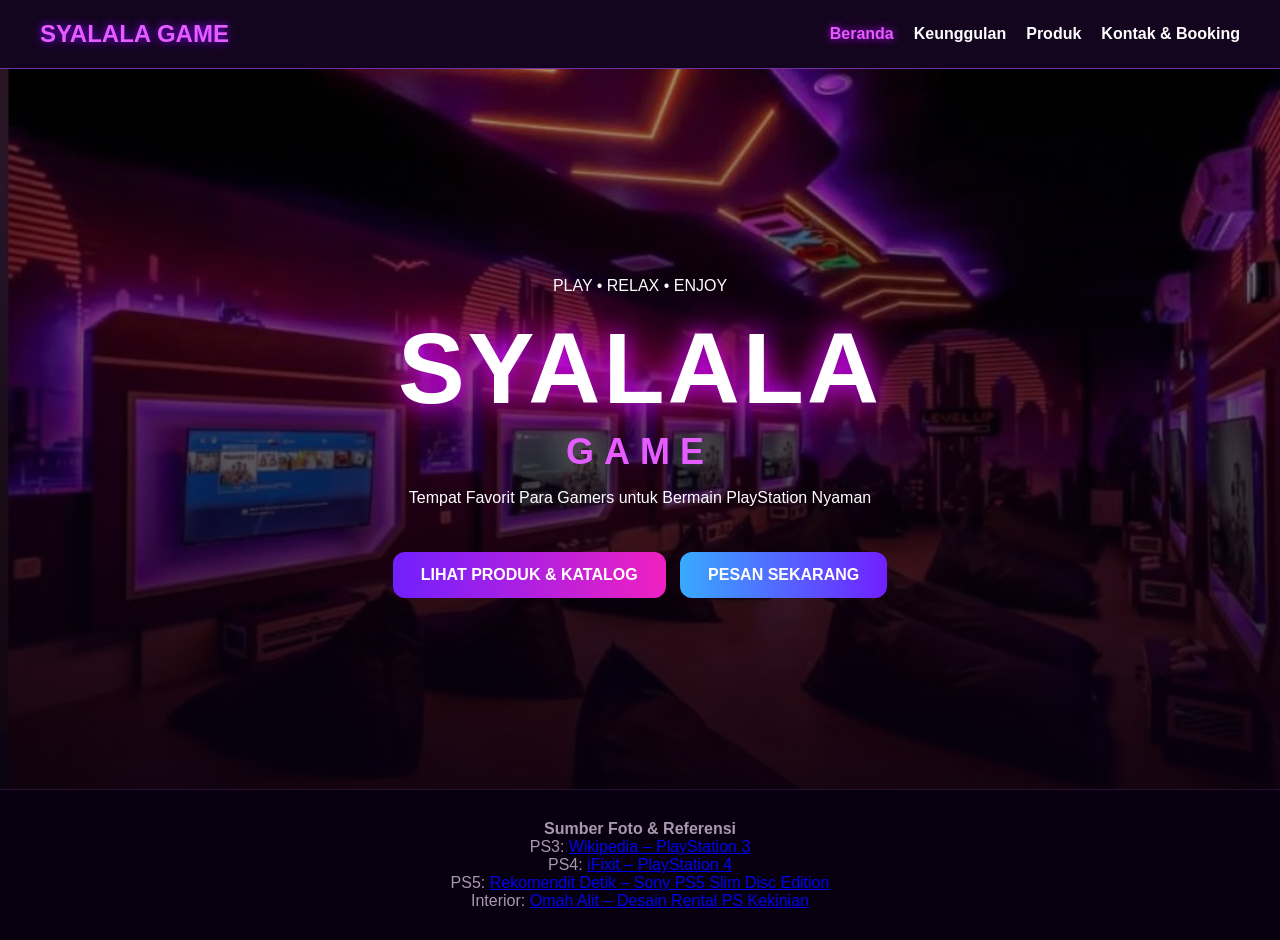
<file: index.html>
<!DOCTYPE html>
<html lang="id">
<head>
  <meta charset="utf-8">
  <meta name="viewport" content="width=device-width,initial-scale=1">
  <title>SYALALA GAME - Beranda</title>
  <link rel="stylesheet" href="style.css">
  <style>
    .hero {
      min-height: 80vh;
      background: linear-gradient(#0005, #08000fe8), url("FOTO-INTERIOR.jpg") center/cover;
      display: flex;
      align-items: center;
      justify-content: center;
      text-align: center;
      padding: 30px;
    }
    .hero h1 {
      font-size: clamp(55px, 10vw, 100px);
      margin: 0;
      text-shadow: 0 0 25px #c000ff, 0 0 50px #ff1493;
      letter-spacing: 3px;
    }
    .hero h2 {
      font-size: 36px;
      color: #e55cff;
      letter-spacing: 10px;
      margin: 5px 0 15px;
    }
  </style>
</head>
<body>

  <nav class="navbar">
    <a href="index.html" class="logo">SYALALA GAME</a>
    <ul class="nav-links">
      <li><a href="index.html" class="active">Beranda</a></li>
      <li><a href="keunggulan.html">Keunggulan</a></li>
      <li><a href="product.html">Produk</a></li>
      <li><a href="contact.html">Kontak & Booking</a></li>
    </ul>
  </nav>

  <header class="hero">
    <div>
      <p>PLAY • RELAX • ENJOY</p>
      <h1>SYALALA</h1>
      <h2>GAME</h2>
      <p>Tempat Favorit Para Gamers untuk Bermain PlayStation Nyaman</p>
      <div style="margin-top: 25px;">
        <a class="btn" href="product.html">LIHAT PRODUK & KATALOG</a>
        <a class="btn" href="contact.html" style="background: linear-gradient(90deg, #38aaff, #7020ff); margin-left: 10px;">PESAN SEKARANG</a>
      </div>
    </div>
  </header>

  <footer>

      <strong>
    Sumber Foto & Referensi
  </strong>

  <br>

  PS3:
  <a
    href="https://id.wikipedia.org/wiki/PlayStation_3"
    target="_blank"
  >
    Wikipedia – PlayStation 3
  </a>

  <br>

  PS4:
  <a
    href="https://www-ifixit-com.translate.goog/Device/PlayStation_4?_x_tr_sl=en&_x_tr_tl=id&_x_tr_hl=id&_x_tr_pto=imgs"
    target="_blank"
  >
    iFixit – PlayStation 4
  </a>

  <br>

  PS5:
  <a
    href="https://rekomendit.detik.com/hobi-dan-mainan/3156/sony-ps5-slim-disc-edition-konsol-terlaris-ini-masih-layak-dibeli-2026"
    target="_blank"
  >
    Rekomendit Detik – Sony PS5 Slim Disc Edition
  </a>

  <br>

  Interior:
  <a
    href="https://omahalit.com/desain-rental-ps-kekinian/"
    target="_blank"
  >
    Omah Alit – Desain Rental PS Kekinian
  </a>

  </footer>

</body>
</html>
</file>
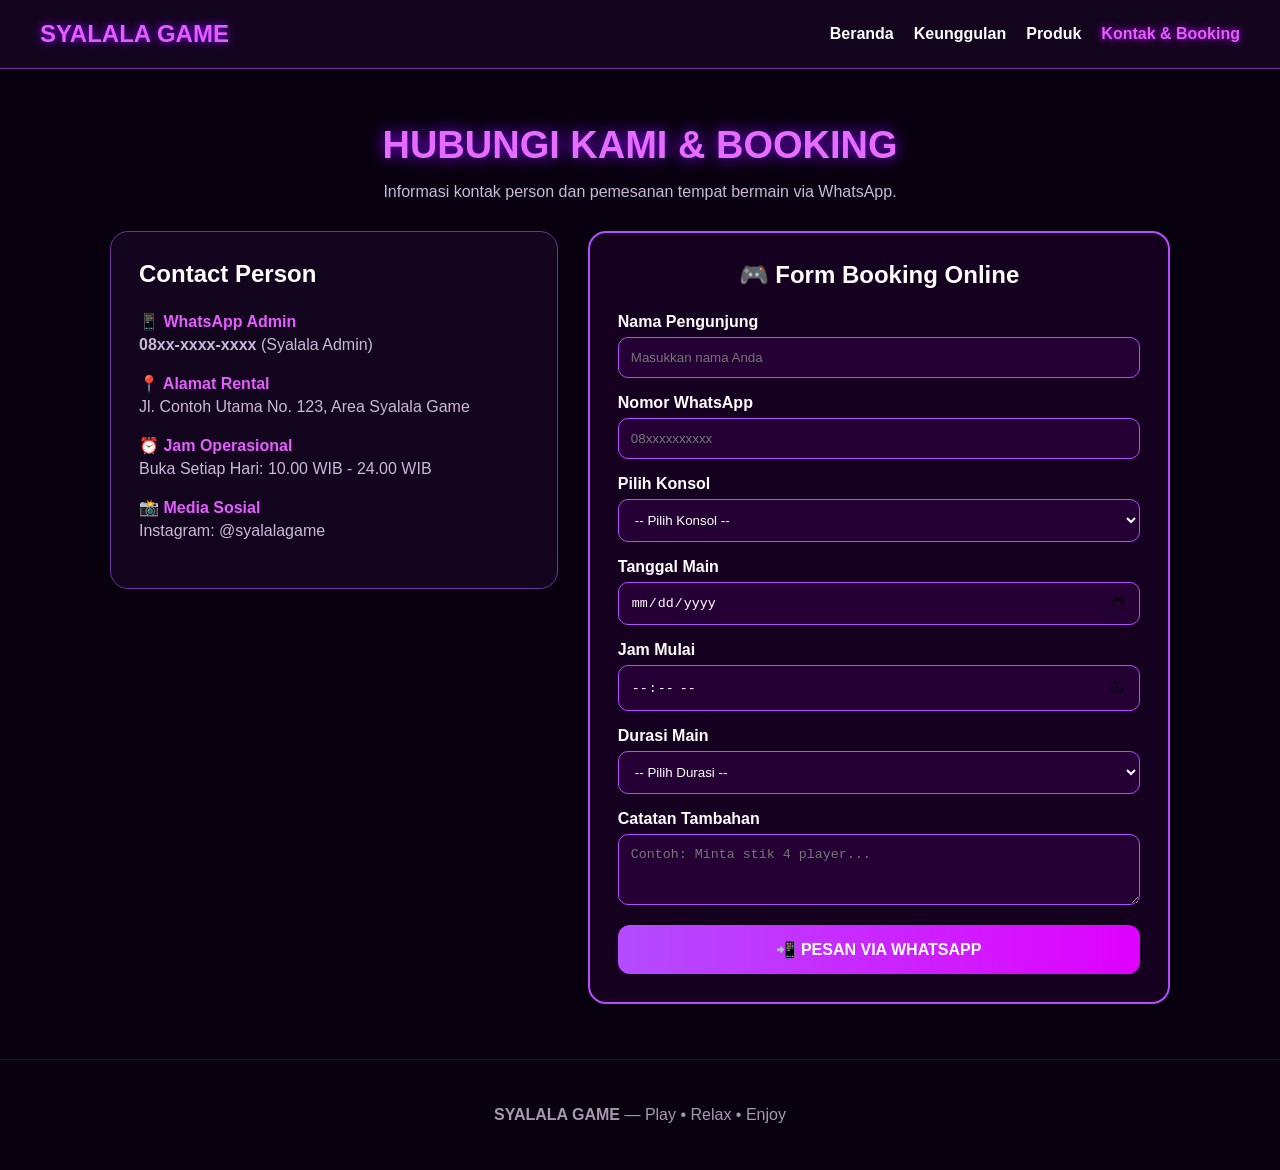
<file: contact.html>
<!DOCTYPE html>
<html lang="id">
<head>
  <meta charset="utf-8">
  <meta name="viewport" content="width=device-width,initial-scale=1">
  <title>SYALALA GAME - Kontak & Booking</title>
  <link rel="stylesheet" href="style.css">
  <style>
    .contact-container { display: grid; grid-template-columns: 1fr 1.3fr; gap: 30px; align-items: start; }
    .contact-info { background: #13051e; border: 1px solid #7130a0; border-radius: 18px; padding: 28px; }
    .contact-item { margin-bottom: 20px; }
    .contact-item h4 { color: #e55cff; margin: 0 0 5px; }
    .contact-item p { margin: 0; color: #cbb8d8; }

    .form-booking { background: #160020; border: 2px solid #b44cff; border-radius: 18px; padding: 28px; }
    .form-group { margin-bottom: 16px; text-align: left; }
    .form-group label { display: block; margin-bottom: 6px; font-weight: bold; color: white; }
    .form-group input, .form-group select, .form-group textarea {
      width: 100%; padding: 12px; border: 1px solid #b44cff; border-radius: 10px; background: #250035; color: white;
    }
    .form-submit {
      width: 100%; padding: 15px; border: none; border-radius: 12px; background: linear-gradient(90deg, #b44cff, #e000ff);
      color: white; font-size: 16px; font-weight: bold; cursor: pointer; transition: 0.3s;
    }
    .form-submit:hover { transform: scale(1.02); box-shadow: 0 0 20px #b44cff; }
    @media (max-width: 750px) { .contact-container { grid-template-columns: 1fr; } }
  </style>
</head>
<body>

  <nav class="navbar">
    <a href="index.html" class="logo">SYALALA GAME</a>
    <ul class="nav-links">
      <li><a href="index.html">Beranda</a></li>
      <li><a href="keunggulan.html">Keunggulan</a></li>
      <li><a href="product.html">Produk</a></li>
      <li><a href="contact.html" class="active">Kontak & Booking</a></li>
    </ul>
  </nav>

  <section>
    <h2 class="title">HUBUNGI KAMI & BOOKING</h2>
    <p class="sub">Informasi kontak person dan pemesanan tempat bermain via WhatsApp.</p>

    <div class="contact-container">
      
      <!-- UBAH DATA CONTACT PERSON DI SINI -->
      <div class="contact-info">
        <h3 style="color: white; font-size: 24px; margin-top: 0;">Contact Person</h3>
        
        <div class="contact-item">
          <h4>📱 WhatsApp Admin</h4>
          <p><b>08xx-xxxx-xxxx</b> (Syalala Admin)</p>
        </div>

        <div class="contact-item">
          <h4>📍 Alamat Rental</h4>
          <p>Jl. Contoh Utama No. 123, Area Syalala Game</p>
        </div>

        <div class="contact-item">
          <h4>⏰ Jam Operasional</h4>
          <p>Buka Setiap Hari: 10.00 WIB - 24.00 WIB</p>
        </div>

        <div class="contact-item">
          <h4>📸 Media Sosial</h4>
          <p>Instagram: @syalalagame</p>
        </div>
      </div>

      <!-- FORM BOOKING WHATSAPP -->
      <div class="form-booking">
        <h3 style="color: white; font-size: 24px; margin-top: 0; text-align: center;">🎮 Form Booking Online</h3>
        
        <form onsubmit="kirimWhatsApp(event)">
          <div class="form-group">
            <label>Nama Pengunjung</label>
            <input type="text" id="nama" placeholder="Masukkan nama Anda" required>
          </div>

          <div class="form-group">
            <label>Nomor WhatsApp</label>
            <input type="tel" id="nomor" placeholder="08xxxxxxxxxx" required>
          </div>

          <div class="form-group">
            <label>Pilih Konsol</label>
            <select id="konsol" required>
              <option value="">-- Pilih Konsol --</option>
              <option value="PS3">PS3 (Rp 10.000/jam)</option>
              <option value="PS4">PS4 (Rp 20.000/jam)</option>
              <option value="PS5">PS5 (Rp 40.000/jam)</option>
            </select>
          </div>

          <div class="form-group">
            <label>Tanggal Main</label>
            <input type="date" id="tanggal" required>
          </div>

          <div class="form-group">
            <label>Jam Mulai</label>
            <input type="time" id="jam" required>
          </div>

          <div class="form-group">
            <label>Durasi Main</label>
            <select id="durasi" required>
              <option value="">-- Pilih Durasi --</option>
              <option value="1 Jam">1 Jam</option>
              <option value="2 Jam">2 Jam</option>
              <option value="3 Jam">3 Jam</option>
              <option value="4 Jam">4 Jam</option>
              <option value="5 Jam">5 Jam</option>
            </select>
          </div>

          <div class="form-group">
            <label>Catatan Tambahan</label>
            <textarea id="catatan" rows="3" placeholder="Contoh: Minta stik 4 player..."></textarea>
          </div>

          <button type="submit" class="form-submit">📲 PESAN VIA WHATSAPP</button>
        </form>
      </div>

    </div>
  </section>

  <footer>
    <p><b>SYALALA GAME</b> — Play • Relax • Enjoy</p>
  </footer>

  <script>
    function kirimWhatsApp(event) {
      event.preventDefault();

      const nama = document.getElementById("nama").value;
      const nomor = document.getElementById("nomor").value;
      const konsol = document.getElementById("konsol").value;
      const tanggal = document.getElementById("tanggal").value;
      const jam = document.getElementById("jam").value;
      const durasi = document.getElementById("durasi").value;
      const catatan = document.getElementById("catatan").value;

      const pesan = 
        "🎮 *BOOKING SYALALA GAME*%0A%0A" +
        "👤 Nama: " + nama + "%0A" +
        "📞 WhatsApp: " + nomor + "%0A" +
        "🎮 Konsol: " + konsol + "%0A" +
        "📅 Tanggal: " + tanggal + "%0A" +
        "⏰ Jam Mulai: " + jam + "%0A" +
        "⏳ Durasi: " + durasi + "%0A" +
        "📝 Catatan: " + (catatan || "-") +
        "%0A%0AMohon konfirmasi pemesanan saya. Terima kasih!";

      window.open("https://wa.me/?text=" + pesan, "_blank");
    }
  </script>

</body>
</html>
</file>
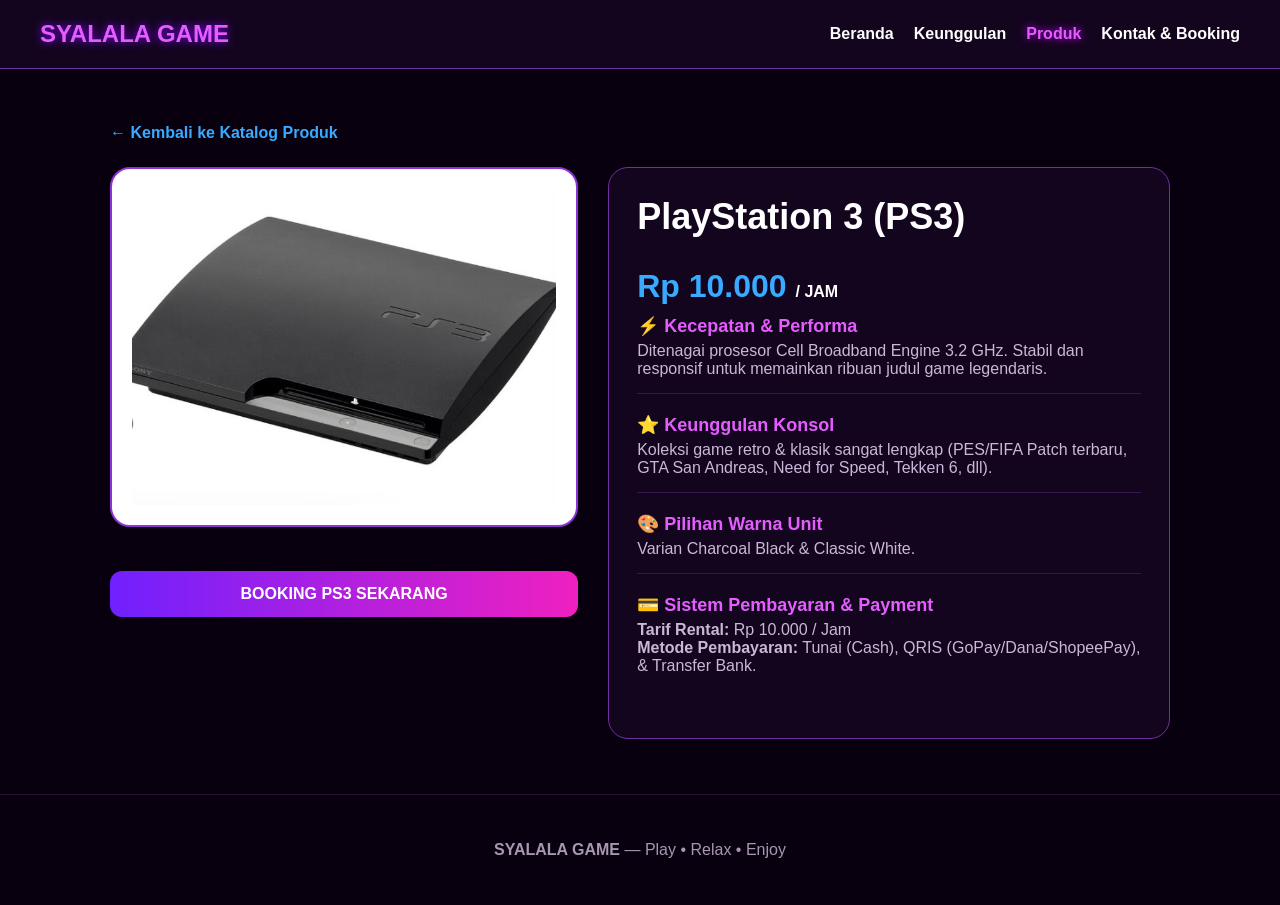
<file: detail-ps3.html>
<!DOCTYPE html>
<html lang="id">
<head>
  <meta charset="utf-8">
  <meta name="viewport" content="width=device-width,initial-scale=1">
  <title>Detail PlayStation 3 - SYALALA GAME</title>
  <link rel="stylesheet" href="style.css">
  <style>
    .detail-grid { display: grid; grid-template-columns: 1fr 1.2fr; gap: 30px; align-items: start; }
    .detail-img { width: 100%; border-radius: 20px; background: white; padding: 20px; border: 2px solid #8d32d9; }
    .spec-item { margin-bottom: 20px; padding-bottom: 15px; border-bottom: 1px solid #381550; }
    .spec-item h4 { color: #e55cff; margin: 0 0 5px; font-size: 18px; }
    .spec-item p { margin: 0; color: #cbb8d8; }
  </style>
</head>
<body>

  <nav class="navbar">
    <a href="index.html" class="logo">SYALALA GAME</a>
    <ul class="nav-links">
      <li><a href="index.html">Beranda</a></li>
      <li><a href="keunggulan.html">Keunggulan</a></li>
      <li><a href="product.html" class="active">Produk</a></li>
      <li><a href="contact.html">Kontak & Booking</a></li>
    </ul>
  </nav>

  <section>
    <a href="product.html" style="color: #38aaff; text-decoration: none; font-weight: bold;">&larr; Kembali ke Katalog Produk</a>
    
    <div class="detail-grid" style="margin-top: 25px;">
      <div>
        <img src="FOTO-PS3.jpg" alt="PlayStation 3" class="detail-img">
        <div style="text-align: center; margin-top: 20px;">
          <a class="btn" href="contact.html" style="width: 100%;">BOOKING PS3 SEKARANG</a>
        </div>
      </div>

      <div class="box">
        <h2 style="font-size: 36px; margin-top: 0; color: white;">PlayStation 3 (PS3)</h2>
        <div class="price" style="font-size: 32px;">Rp 10.000 <span style="font-size: 16px; color: white;">/ JAM</span></div>

        <div class="spec-item">
          <h4>⚡ Kecepatan & Performa</h4>
          <p>Ditenagai prosesor Cell Broadband Engine 3.2 GHz. Stabil dan responsif untuk memainkan ribuan judul game legendaris.</p>
        </div>

        <div class="spec-item">
          <h4>⭐ Keunggulan Konsol</h4>
          <p>Koleksi game retro & klasik sangat lengkap (PES/FIFA Patch terbaru, GTA San Andreas, Need for Speed, Tekken 6, dll).</p>
        </div>

        <div class="spec-item">
          <h4>🎨 Pilihan Warna Unit</h4>
          <p>Varian Charcoal Black & Classic White.</p>
        </div>

        <div class="spec-item" style="border-bottom: none;">
          <h4>💳 Sistem Pembayaran & Payment</h4>
          <p><b>Tarif Rental:</b> Rp 10.000 / Jam</p>
          <p><b>Metode Pembayaran:</b> Tunai (Cash), QRIS (GoPay/Dana/ShopeePay), & Transfer Bank.</p>
        </div>
      </div>
    </div>
  </section>

  <footer>
    <p><b>SYALALA GAME</b> — Play • Relax • Enjoy</p>
  </footer>

</body>
</html>
</file>
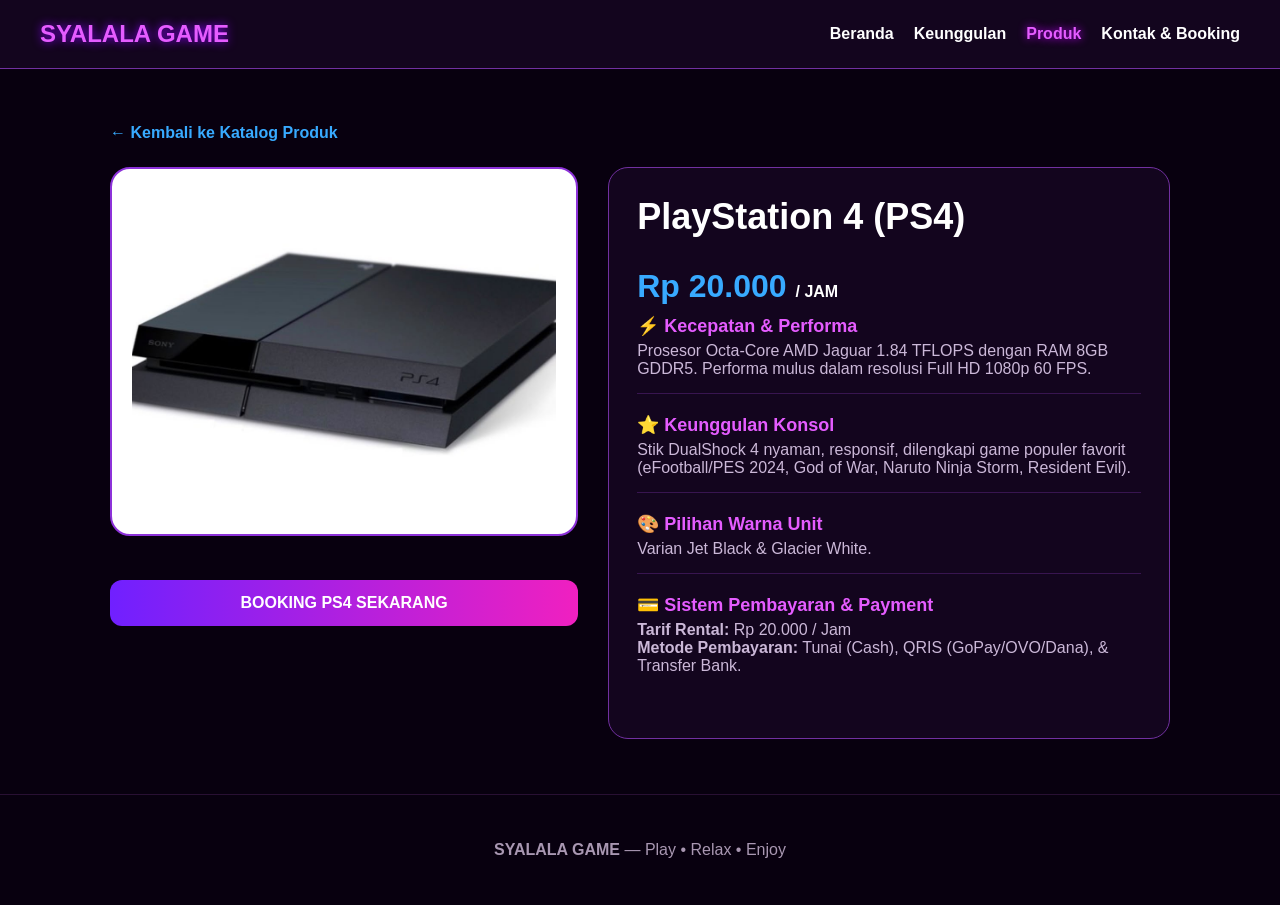
<file: detail-ps4.html>
<!DOCTYPE html>
<html lang="id">
<head>
  <meta charset="utf-8">
  <meta name="viewport" content="width=device-width,initial-scale=1">
  <title>Detail PlayStation 4 - SYALALA GAME</title>
  <link rel="stylesheet" href="style.css">
  <style>
    .detail-grid { display: grid; grid-template-columns: 1fr 1.2fr; gap: 30px; align-items: start; }
    .detail-img { width: 100%; border-radius: 20px; background: white; padding: 20px; border: 2px solid #8d32d9; }
    .spec-item { margin-bottom: 20px; padding-bottom: 15px; border-bottom: 1px solid #381550; }
    .spec-item h4 { color: #e55cff; margin: 0 0 5px; font-size: 18px; }
    .spec-item p { margin: 0; color: #cbb8d8; }
  </style>
</head>
<body>

  <nav class="navbar">
    <a href="index.html" class="logo">SYALALA GAME</a>
    <ul class="nav-links">
      <li><a href="index.html">Beranda</a></li>
      <li><a href="keunggulan.html">Keunggulan</a></li>
      <li><a href="product.html" class="active">Produk</a></li>
      <li><a href="contact.html">Kontak & Booking</a></li>
    </ul>
  </nav>

  <section>
    <a href="product.html" style="color: #38aaff; text-decoration: none; font-weight: bold;">&larr; Kembali ke Katalog Produk</a>
    
    <div class="detail-grid" style="margin-top: 25px;">
      <div>
        <img src="FOTO-PS4.jpg" alt="PlayStation 4" class="detail-img">
        <div style="text-align: center; margin-top: 20px;">
          <a class="btn" href="contact.html" style="width: 100%;">BOOKING PS4 SEKARANG</a>
        </div>
      </div>

      <div class="box">
        <h2 style="font-size: 36px; margin-top: 0; color: white;">PlayStation 4 (PS4)</h2>
        <div class="price" style="font-size: 32px;">Rp 20.000 <span style="font-size: 16px; color: white;">/ JAM</span></div>

        <div class="spec-item">
          <h4>⚡ Kecepatan & Performa</h4>
          <p>Prosesor Octa-Core AMD Jaguar 1.84 TFLOPS dengan RAM 8GB GDDR5. Performa mulus dalam resolusi Full HD 1080p 60 FPS.</p>
        </div>

        <div class="spec-item">
          <h4>⭐ Keunggulan Konsol</h4>
          <p>Stik DualShock 4 nyaman, responsif, dilengkapi game populer favorit (eFootball/PES 2024, God of War, Naruto Ninja Storm, Resident Evil).</p>
        </div>

        <div class="spec-item">
          <h4>🎨 Pilihan Warna Unit</h4>
          <p>Varian Jet Black & Glacier White.</p>
        </div>

        <div class="spec-item" style="border-bottom: none;">
          <h4>💳 Sistem Pembayaran & Payment</h4>
          <p><b>Tarif Rental:</b> Rp 20.000 / Jam</p>
          <p><b>Metode Pembayaran:</b> Tunai (Cash), QRIS (GoPay/OVO/Dana), & Transfer Bank.</p>
        </div>
      </div>
    </div>
  </section>

  <footer>
    <p><b>SYALALA GAME</b> — Play • Relax • Enjoy</p>
  </footer>

</body>
</file>
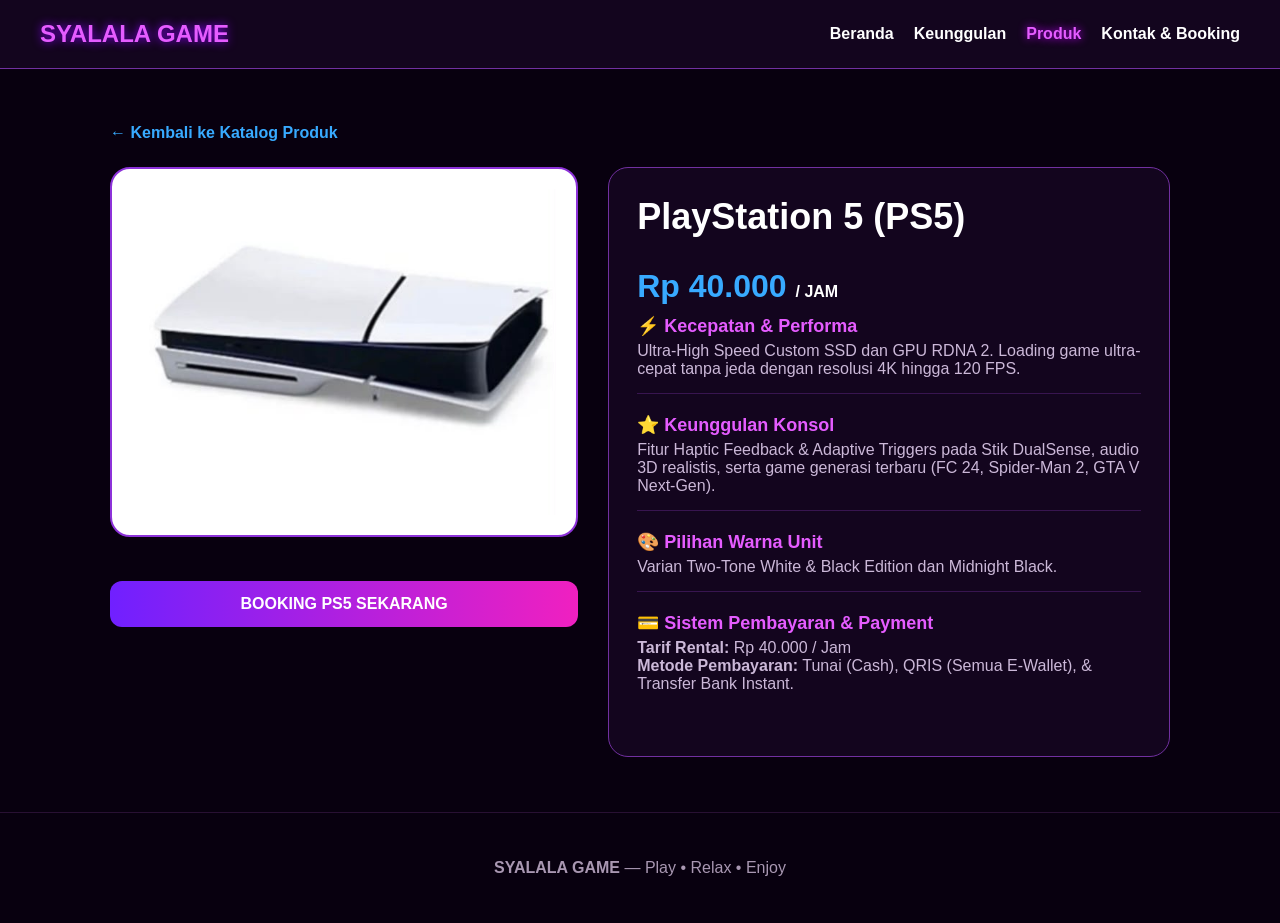
<file: detail-ps5.html>
<!DOCTYPE html>
<html lang="id">
<head>
  <meta charset="utf-8">
  <meta name="viewport" content="width=device-width,initial-scale=1">
  <title>Detail PlayStation 5 - SYALALA GAME</title>
  <link rel="stylesheet" href="style.css">
  <style>
    .detail-grid { display: grid; grid-template-columns: 1fr 1.2fr; gap: 30px; align-items: start; }
    .detail-img { width: 100%; border-radius: 20px; background: white; padding: 20px; border: 2px solid #8d32d9; }
    .spec-item { margin-bottom: 20px; padding-bottom: 15px; border-bottom: 1px solid #381550; }
    .spec-item h4 { color: #e55cff; margin: 0 0 5px; font-size: 18px; }
    .spec-item p { margin: 0; color: #cbb8d8; }
  </style>
</head>
<body>

  <nav class="navbar">
    <a href="index.html" class="logo">SYALALA GAME</a>
    <ul class="nav-links">
      <li><a href="index.html">Beranda</a></li>
      <li><a href="keunggulan.html">Keunggulan</a></li>
      <li><a href="product.html" class="active">Produk</a></li>
      <li><a href="contact.html">Kontak & Booking</a></li>
    </ul>
  </nav>

  <section>
    <a href="product.html" style="color: #38aaff; text-decoration: none; font-weight: bold;">&larr; Kembali ke Katalog Produk</a>
    
    <div class="detail-grid" style="margin-top: 25px;">
      <div>
        <img src="FOTO-PS5.jpg" alt="PlayStation 5" class="detail-img">
        <div style="text-align: center; margin-top: 20px;">
          <a class="btn" href="contact.html" style="width: 100%;">BOOKING PS5 SEKARANG</a>
        </div>
      </div>

      <div class="box">
        <h2 style="font-size: 36px; margin-top: 0; color: white;">PlayStation 5 (PS5)</h2>
        <div class="price" style="font-size: 32px;">Rp 40.000 <span style="font-size: 16px; color: white;">/ JAM</span></div>

        <div class="spec-item">
          <h4>⚡ Kecepatan & Performa</h4>
          <p>Ultra-High Speed Custom SSD dan GPU RDNA 2. Loading game ultra-cepat tanpa jeda dengan resolusi 4K hingga 120 FPS.</p>
        </div>

        <div class="spec-item">
          <h4>⭐ Keunggulan Konsol</h4>
          <p>Fitur Haptic Feedback & Adaptive Triggers pada Stik DualSense, audio 3D realistis, serta game generasi terbaru (FC 24, Spider-Man 2, GTA V Next-Gen).</p>
        </div>

        <div class="spec-item">
          <h4>🎨 Pilihan Warna Unit</h4>
          <p>Varian Two-Tone White & Black Edition dan Midnight Black.</p>
        </div>

        <div class="spec-item" style="border-bottom: none;">
          <h4>💳 Sistem Pembayaran & Payment</h4>
          <p><b>Tarif Rental:</b> Rp 40.000 / Jam</p>
          <p><b>Metode Pembayaran:</b> Tunai (Cash), QRIS (Semua E-Wallet), & Transfer Bank Instant.</p>
        </div>
      </div>
    </div>
  </section>

  <footer>
    <p><b>SYALALA GAME</b> — Play • Relax • Enjoy</p>
  </footer>

</body>
</html>
</file>
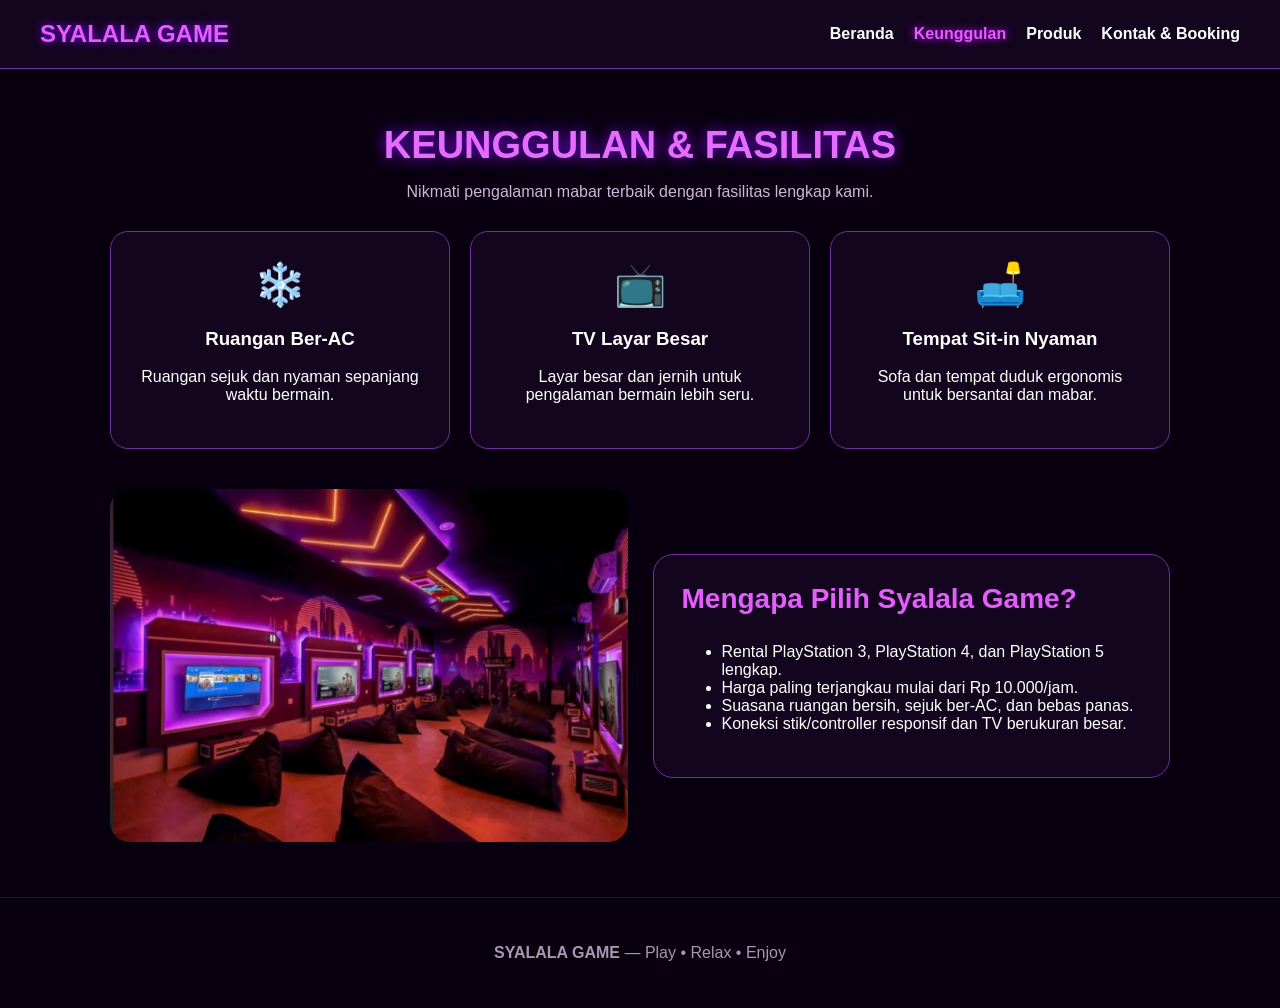
<file: keunggulan.html>
<!DOCTYPE html>
<html lang="id">
<head>
  <meta charset="utf-8">
  <meta name="viewport" content="width=device-width,initial-scale=1">
  <title>SYALALA GAME - Keunggulan & Fasilitas</title>
  <link rel="stylesheet" href="style.css">
  <style>
    .facilities { display: grid; grid-template-columns: repeat(3, 1fr); gap: 20px; }
    .fac { padding: 28px; text-align: center; background: #13051e; border: 1px solid #7130a0; border-radius: 18px; }
    .fac .ico { font-size: 42px; margin-bottom: 10px; }
    .about { display: grid; grid-template-columns: 1fr 1fr; gap: 25px; align-items: center; margin-top: 40px; }
    .about img { width: 100%; border-radius: 20px; }
    @media (max-width: 750px) { .facilities, .about { grid-template-columns: 1fr; } }
  </style>
</head>
<body>

  <nav class="navbar">
    <a href="index.html" class="logo">SYALALA GAME</a>
    <ul class="nav-links">
      <li><a href="index.html">Beranda</a></li>
      <li><a href="keunggulan.html" class="active">Keunggulan</a></li>
      <li><a href="product.html">Produk</a></li>
      <li><a href="contact.html">Kontak & Booking</a></li>
    </ul>
  </nav>

  <section>
    <h2 class="title">KEUNGGULAN & FASILITAS</h2>
    <p class="sub">Nikmati pengalaman mabar terbaik dengan fasilitas lengkap kami.</p>

    <div class="facilities">
      <div class="fac">
        <div class="ico">❄️</div>
        <h3>Ruangan Ber-AC</h3>
        <p>Ruangan sejuk dan nyaman sepanjang waktu bermain.</p>
      </div>

      <div class="fac">
        <div class="ico">📺</div>
        <h3>TV Layar Besar</h3>
        <p>Layar besar dan jernih untuk pengalaman bermain lebih seru.</p>
      </div>

      <div class="fac">
        <div class="ico">🛋️</div>
        <h3>Tempat Sit-in Nyaman</h3>
        <p>Sofa dan tempat duduk ergonomis untuk bersantai dan mabar.</p>
      </div>
    </div>

    <div class="about">
      <img src="FOTO-INTERIOR.jpg" alt="Interior SYALALA GAME">
      <div class="box">
        <h3 style="color: #e55cff; font-size: 28px; margin-top: 0;">Mengapa Pilih Syalala Game?</h3>
        <ul>
          <li>Rental PlayStation 3, PlayStation 4, dan PlayStation 5 lengkap.</li>
          <li>Harga paling terjangkau mulai dari Rp 10.000/jam.</li>
          <li>Suasana ruangan bersih, sejuk ber-AC, dan bebas panas.</li>
          <li>Koneksi stik/controller responsif dan TV berukuran besar.</li>
        </ul>
      </div>
    </div>
  </section>

  <footer>
    <p><b>SYALALA GAME</b> — Play • Relax • Enjoy</p>
  </footer>

</body>
</html>
</file>
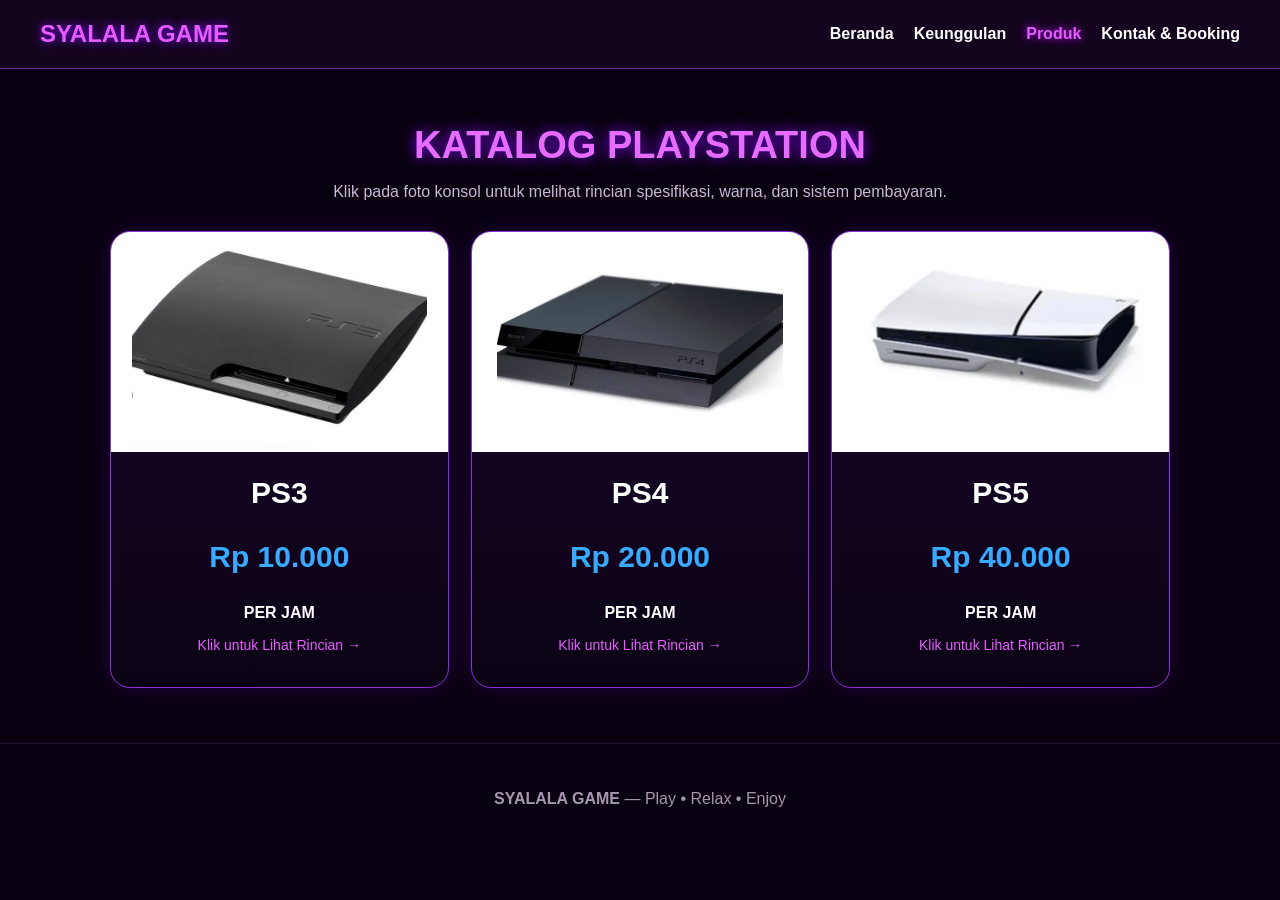
<file: product.html>
<!DOCTYPE html>
<html lang="id">
<head>
  <meta charset="utf-8">
  <meta name="viewport" content="width=device-width,initial-scale=1">
  <title>SYALALA GAME - Katalog Produk</title>
  <link rel="stylesheet" href="style.css">
</head>
<body>

  <nav class="navbar">
    <a href="index.html" class="logo">SYALALA GAME</a>
    <ul class="nav-links">
      <li><a href="index.html">Beranda</a></li>
      <li><a href="keunggulan.html">Keunggulan</a></li>
      <li><a href="product.html" class="active">Produk</a></li>
      <li><a href="contact.html">Kontak & Booking</a></li>
    </ul>
  </nav>

  <section>
    <h2 class="title">KATALOG PLAYSTATION</h2>
    <p class="sub">Klik pada foto konsol untuk melihat rincian spesifikasi, warna, dan sistem pembayaran.</p>

    <div class="cards">
      
      <!-- Kartu PS3 -->
      <a href="detail-ps3.html" class="card">
        <img src="FOTO-PS3.jpg" alt="PlayStation 3">
        <div>
          <h3>PS3</h3>
          <div class="price">Rp 10.000</div>
          <b>PER JAM</b>
          <p style="color: #e55cff; margin-top: 15px; font-size: 14px;">Klik untuk Lihat Rincian &rarr;</p>
        </div>
      </a>

      <!-- Kartu PS4 -->
      <a href="detail-ps4.html" class="card">
        <img src="FOTO-PS4.jpg" alt="PlayStation 4">
        <div>
          <h3>PS4</h3>
          <div class="price">Rp 20.000</div>
          <b>PER JAM</b>
          <p style="color: #e55cff; margin-top: 15px; font-size: 14px;">Klik untuk Lihat Rincian &rarr;</p>
        </div>
      </a>

      <!-- Kartu PS5 -->
      <a href="detail-ps5.html" class="card">
        <img src="FOTO-PS5.jpg" alt="PlayStation 5">
        <div>
          <h3>PS5</h3>
          <div class="price">Rp 40.000</div>
          <b>PER JAM</b>
          <p style="color: #e55cff; margin-top: 15px; font-size: 14px;">Klik untuk Lihat Rincian &rarr;</p>
        </div>
      </a>

    </div>
  </section>

  <footer>
    <p><b>SYALALA GAME</b> — Play • Relax • Enjoy</p>
  </footer>

</body>
</html>
</file>
<file: style.css>
* {
  box-sizing: border-box;
}

body {
  margin: 0;
  background: #08000f;
  color: white;
  font-family: Arial, sans-serif;
}

/* Navigasi Header */
.navbar {
  display: flex;
  justify-content: space-between;
  align-items: center;
  padding: 20px 40px;
  background: #13051e;
  border-bottom: 1px solid #7130a0;
  position: sticky;
  top: 0;
  z-index: 100;
}

.navbar .logo {
  font-size: 24px;
  font-weight: bold;
  color: #e55cff;
  text-shadow: 0 0 10px #8b00ff;
  text-decoration: none;
}

.nav-links {
  display: flex;
  gap: 20px;
  list-style: none;
  margin: 0;
  padding: 0;
}

.nav-links a {
  color: white;
  text-decoration: none;
  font-weight: bold;
  transition: color 0.3s;
}

.nav-links a:hover, .nav-links a.active {
  color: #e55cff;
  text-shadow: 0 0 8px #c000ff;
}

/* Tata Letak Konten & Judul */
section {
  max-width: 1100px;
  margin: auto;
  padding: 55px 20px;
}

.title {
  text-align: center;
  font-size: 38px;
  margin: 0 0 10px;
  color: #e66cff;
  text-shadow: 0 0 15px #8b00ff;
}

.sub {
  text-align: center;
  color: #cbb8d8;
  margin-bottom: 30px;
}

.btn {
  display: inline-block;
  margin-top: 20px;
  padding: 14px 28px;
  border-radius: 12px;
  background: linear-gradient(90deg, #7020ff, #f020c0);
  color: white;
  text-decoration: none;
  font-weight: bold;
  border: none;
  cursor: pointer;
}

.btn:hover {
  box-shadow: 0 0 15px #f020c0;
}

/* Kartu & Grid */
.cards {
  display: grid;
  grid-template-columns: repeat(3, 1fr);
  gap: 22px;
}

.card {
  background: linear-gradient(#1b0730, #0b0314);
  border: 1px solid #8d32d9;
  border-radius: 20px;
  overflow: hidden;
  box-shadow: 0 0 22px #8a00ff33;
  transition: transform 0.3s, box-shadow 0.3s;
  text-decoration: none;
  color: white;
  display: block;
}

.card:hover {
  transform: translateY(-5px);
  box-shadow: 0 0 25px #c000ff88;
}

.card img {
  width: 100%;
  height: 220px;
  object-fit: contain;
  background: white;
}

.card div {
  padding: 20px;
  text-align: center;
}

.card h3 {
  font-size: 30px;
  margin: 0;
}

.price {
  font-size: 30px;
  color: #38aaff;
  font-weight: bold;
  margin: 10px 0;
}

.box {
  background: #13051e;
  border: 1px solid #7130a0;
  border-radius: 20px;
  padding: 28px;
}

footer {
  text-align: center;
  padding: 30px;
  color: #a997b2;
  border-top: 1px solid #281033;
}

@media (max-width: 750px) {
  .cards { grid-template-columns: 1fr; }
  .navbar { flex-direction: column; gap: 15px; }
}
</file>
